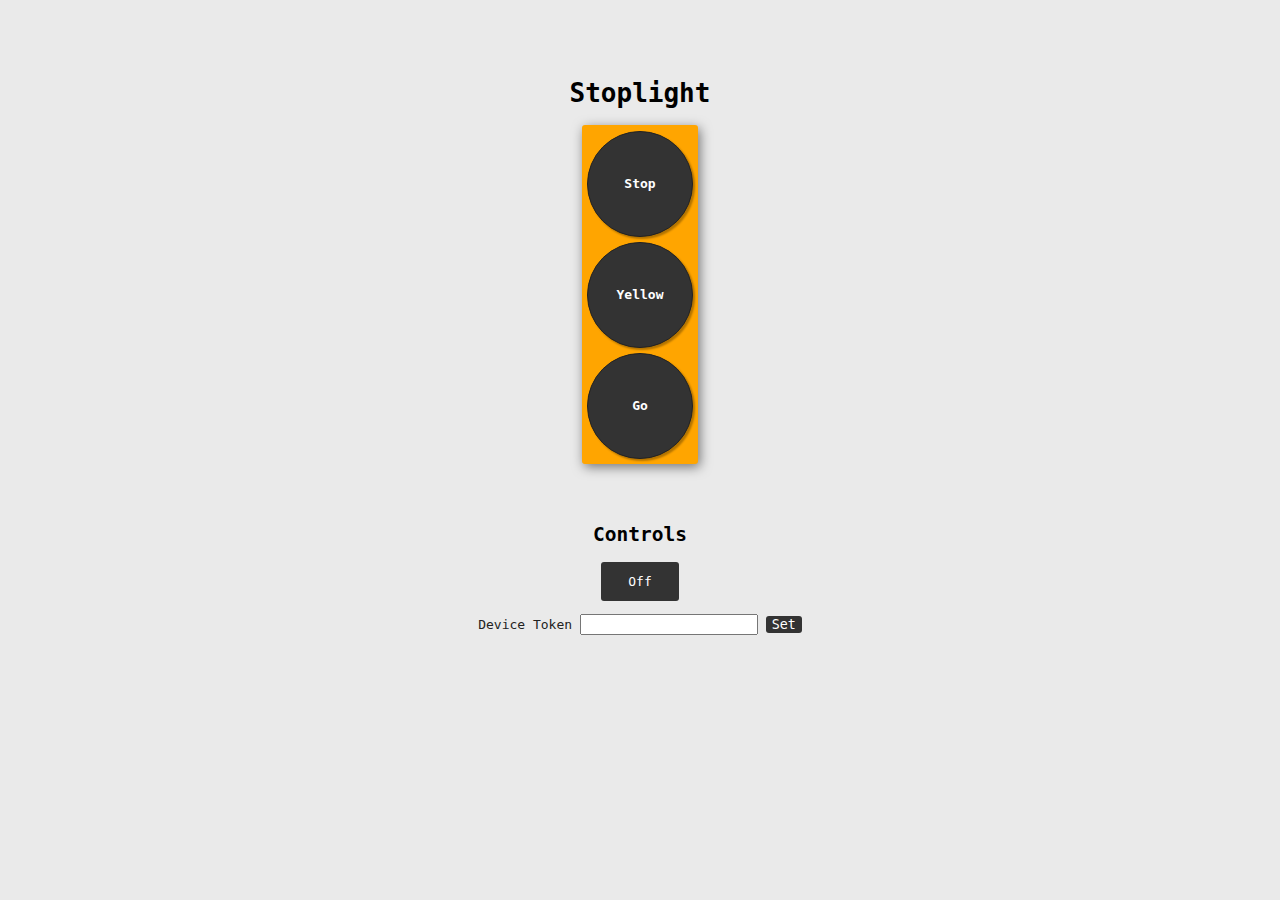
<file: index.html>
<!DOCTYPE html>
<html>
  <head>
    <meta charset="utf-8">
    <title>Stoplight control</title>
    <script src="main.js"></script>
    <link href="style.css" rel="stylesheet">
  </head>
  <body>
    <h1>Stoplight</h1>
    <div class="center">
      <div class="frame">
        <div class="circle" id="stop">Stop</div>
        <div class="circle" id="yellow">Yellow</div>
          <div class="circle" id="go">Go</div>
      </div>
    </div>
    <h2>Controls</h2>
    <div class="controls center">
      <div class="button btn-large" id="off">Off</div>
    </div>
    <div class="controls center">
      <label for="token">Device Token</label>
      <input id="token" type="text" name="token"/>
      <button id="setToken">Set</button>
    </div>
    <script>
      // bind handlers
      document.getElementById("go").onclick = function(){     setLight('green'); };
      document.getElementById("stop").onclick = function(){   setLight('red')    };
      document.getElementById("yellow").onclick = function(){ setLight('yellow') };
      document.getElementById("off").onclick = function(){    setLight('off')    };
      document.getElementById("setToken").onclick = function(){ setToken() };
    </script>
  </body>
</html>
</file>
<file: style.css>
body, input, button{
  font-family: monospace;
}
body{
  background-color: #eaeaea;
}

h1, h2{
  text-align: center;
  margin-top: 3em;
}
.center{
  margin-left: auto;
  margin-right: auto;
  text-align: center;
}

.circle, .button, .btn-large{
  cursor: pointer;
  text-align: center;
}

.button, button, .btn-large{
  background-color: #333;
  color: #fff;
  border-radius: 3px;
  display: inline-block;
  border: none;
}

.btn-large{
  line-height: 3em;
  width: 6em;
  height: 3em;
}

.frame{
  /*width: 5em;*/
  display: inline-block;
  background-color: orange;
  border-radius: 3px;
  box-shadow: 2px 3px 12px rgba(0,0,0, 0.5);
  max-width: 375px;
}

.circle{
  color: #fff;
  font-weight: bold;
  border-radius: 50%;
  border: solid 1px #222;
  box-shadow: 2px 2px 2px rgba(0,0,0, 0.3);
  background-color: #333;
  height: 8em;
  width: 8em;
  margin: 0.4em;
  line-height: 8em;
}

.green{background-color: #a52a2a;}
  .red{background-color: #96d435;}
 .anon{background-color: #00000;}

.controls{
  margin: 1em 0;
  color: #222;
}
</file>
